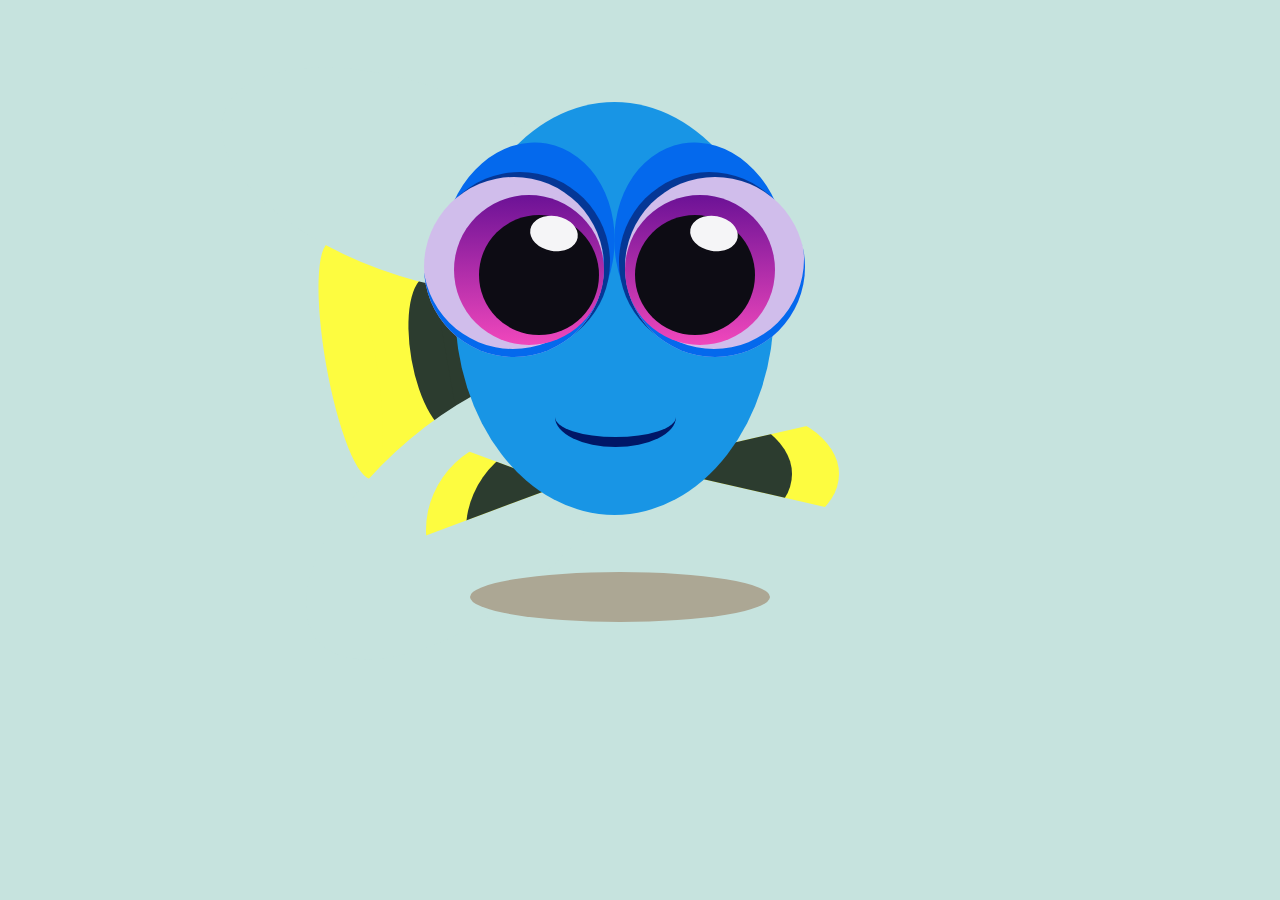
<file: Dory/index.html>
<!DOCTYPE html>
<html lang="en" >
<head>
  <meta charset="UTF-8">
  <title>CodePen - Pure CSS Dory</title>
  <link rel="stylesheet" href="./style.css">

</head>
<body>
<!-- partial:index.partial.html -->
<div class="canvas">
  <div class="body">
    <div class="eye left">
      <div class="iris"></div>
    </div>
    <div class="eye right">
      <div class="iris"></div>
    </div>
    <div class="mouth"></div>
  </div>
  <div class="fin left">
    <div class="inner"></div>
  </div>
  <div class="fin right"></div>
  <div class="tail">
    <div class="inner"></div>
  </div>
  <div class="shadow"></div>
</div>
<!-- partial -->
  
</body>
</html>
</file>
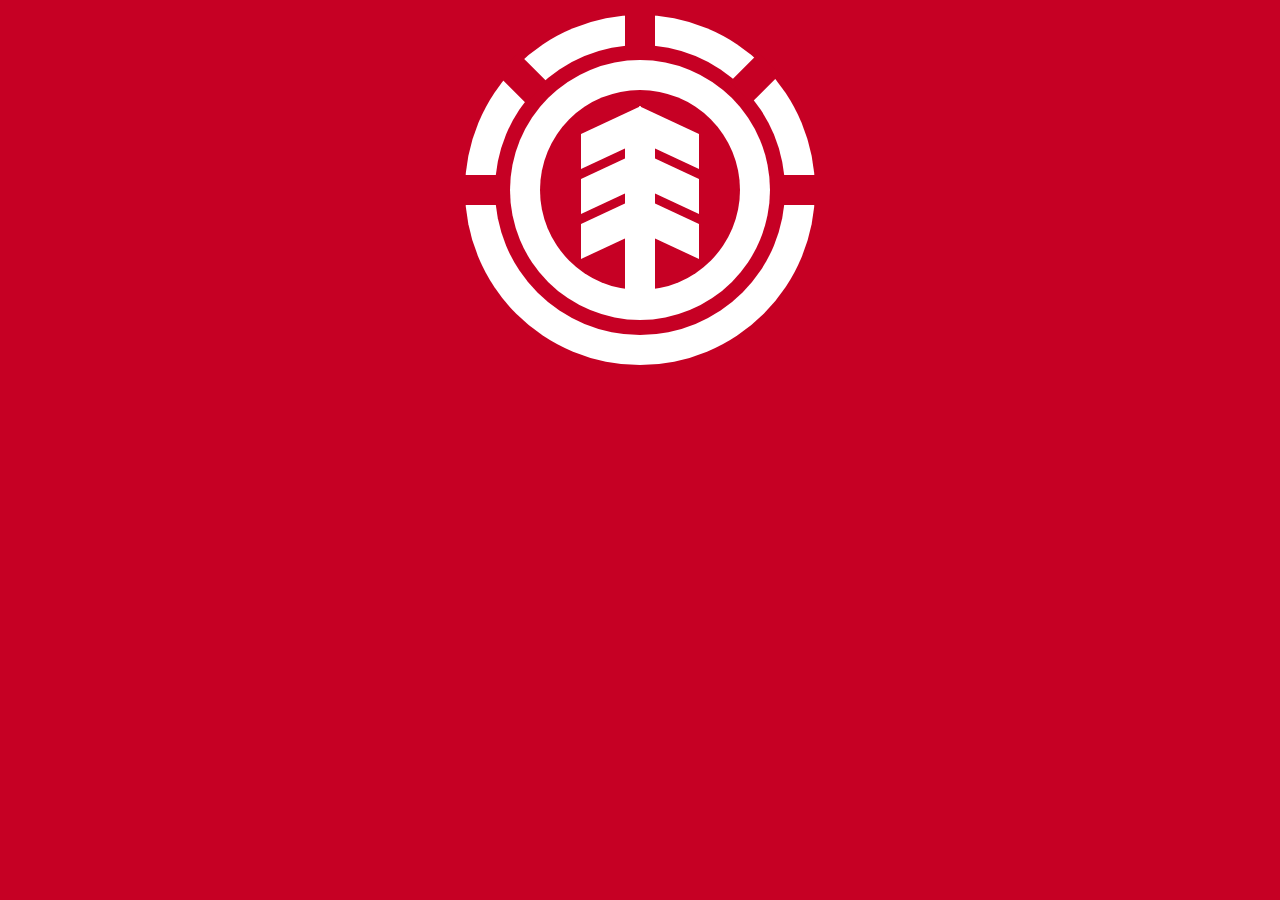
<file: Element Logo/index.html>
<!DOCTYPE html>
<html lang="en" >
<head>
  <meta charset="UTF-8">
  <title>CodePen - Element Logo</title>
  <link rel="stylesheet" href="./style.css">

</head>
<body>
<!-- partial:index.partial.html -->
<div class="wrapper">
  <div class="tree"></div>
  <div class="filler"></div>
</div>
<!-- partial -->
  
</body>
</html>
</file>
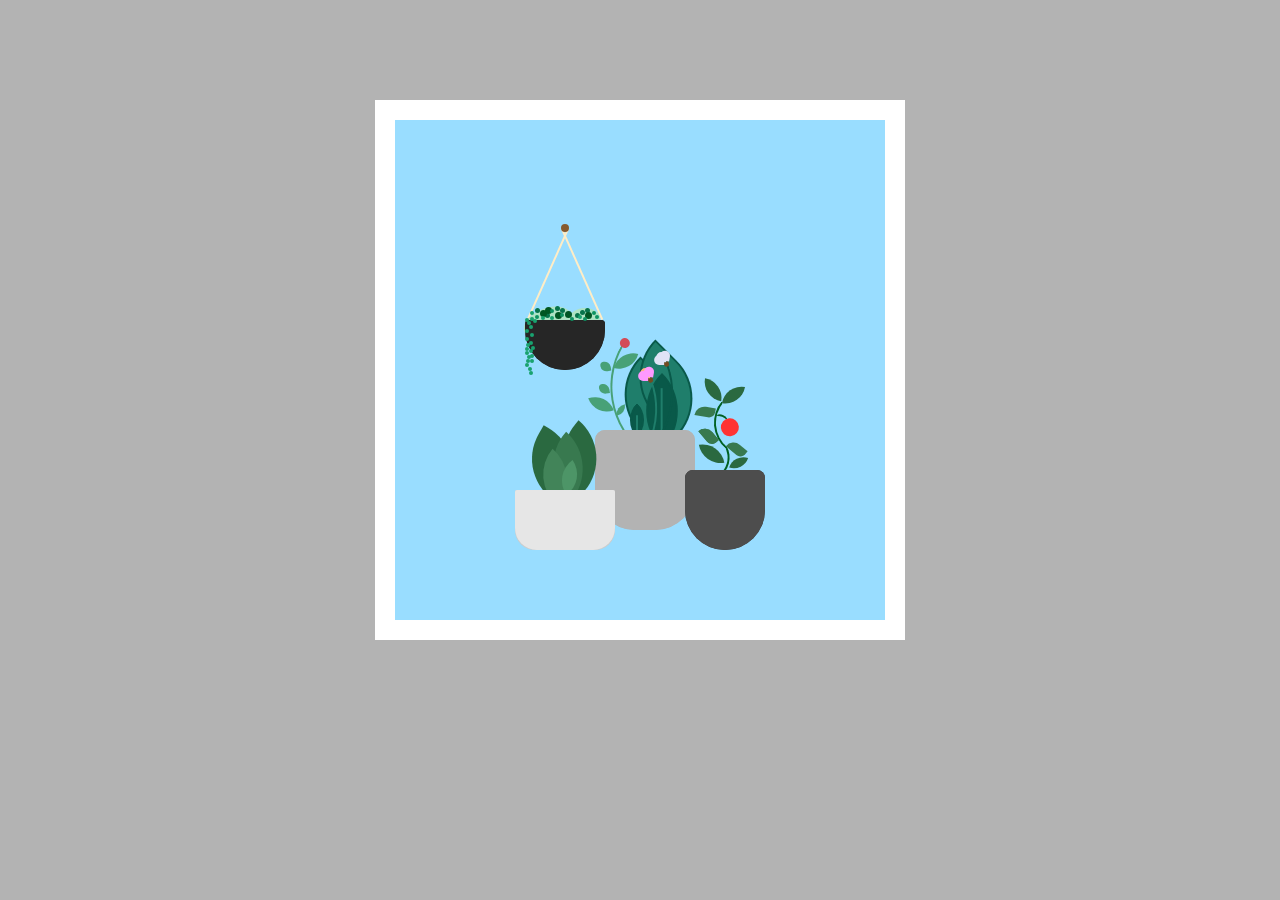
<file: House Plants/index.html>
<!DOCTYPE html>
<html lang="en" >
<head>
  <meta charset="UTF-8">
  <title>CodePen - House Plants</title>
  <link rel="stylesheet" href="./style.css">

</head>
<body>
<!-- partial:index.partial.html -->
<body>
        <!-CONTAINER->
        <div class="container">
        <!-POT-1->   
            <div class="pot-large">
                <!-ITEM-1->
                <div class="stem">
                    <div class="leaf1"></div>
                    <div class="leaf2"></div>
                    <div class="leaf3"></div>
                    <div class="leaf4"></div>
                    <div class="leaf5"></div>
                    <div class="bud"></div>
                </div>
                <!-ITEM-2-5->
                <div class="leaf-l1"></div>
                <div class="leaf-l2"></div>
                <div class="leaf-m"></div>
                <div class="leaf-s"></div>
                <!-ITEM-6->
                <div class="flower">
                    <div class="f1"></div>
                    <div class="f2"></div>
                    <div class="f3"></div>
                    <div class="f4"></div>
                </div>
                <!-ITEM-7->
                <div class="flower1">
                    <div class="f5"></div>
                    <div class="f6"></div>
                    <div class="f7"></div>
                    <div class="f8"></div>
                </div>
            </div>
            <!-Pot-1-Copy->
            <div class="pot-large-copy"></div>
            
        <!-POT-2->
            <div class="pot-small">
                <div class="c1"></div>
                <div class="c2"></div>
                <div class="c3"></div>
                <div class="c4"></div>
                <div class="c5"></div>
            </div>
            <!-Pot-2-Copy->
            <div class="pot-small-copy"></div>
            
        <!-POT-3->
            <div class="pot-medium">
                <div class="stem1"></div>
                <div class="stem2">
                    <div class="b1"></div>
                    <div class="b2"></div>
                    <div class="b3"></div>
                    <div class="b4"></div>
                    <div class="b5"></div>
                    <div class="b6"></div>
                    <div class="b7"></div>
                    <div class="b8"></div>
                    <div class="b9"></div>
                    <div class="b10"></div>
                
                </div>
            </div>
            <!-Pot-3-Copy->
            <div class="pot-medium-copy"></div>
            
        <!-POT-4->
            <div class="hanging-pot">
                <div class="thread-l"></div>
                <div class="thread-r"></div>
                <div class="wall-nail"></div>
                <div class="bg1"></div>
                <div class="bg2"></div>
                <div class="dot1"></div>
                <div class="dot2"></div>
                <div class="dot3"></div>
                <div class="dot4"></div>
                <div class="dot5"></div>
                <div class="dot6"></div>
                <div class="dot7"></div>
            </div>
            <!-Pot-4-Copy->
            <div class="hanging-pot-copy">
                <div class="dot8"></div>
                <div class="dot9"></div>
                <div class="dot10"></div>
                <div class="dot11"></div>
                <div class="dot12"></div>
                <div class="dot13"></div>
                <div class="dot14"></div>
                <div class="dot15"></div>
                <div class="dot16"></div>
                <div class="dot17"></div>
                <div class="dot18"></div>
                <div class="dot19"></div>
                <div class="dot20"></div>
                <div class="dot21"></div>
                <div class="dot22"></div>
                <div class="dot23"></div>
                <div class="dot24"></div>
                <div class="dot25"></div>
                <div class="dot26"></div>
                <div class="dot27"></div>
                <div class="dot28"></div>
                <div class="dot29"></div>
                <div class="dot30"></div>
                <div class="dot31"></div>
                <div class="dot32"></div>
                <div class="dot33"></div>
                <div class="dot34"></div>
                <div class="dot35"></div>
                <div class="dot36"></div>
                <div class="dot37"></div>
                <div class="dot38"></div>
                <div class="dot39"></div>
                <div class="dot40"></div>
                <div class="dot41"></div>
                <div class="dot42"></div>
                <div class="dot43"></div>
                <div class="dot44"></div>
                
            </div>
          
        </div>
  
    </body>
<!-- partial -->
  
</body>
</html>
</file>
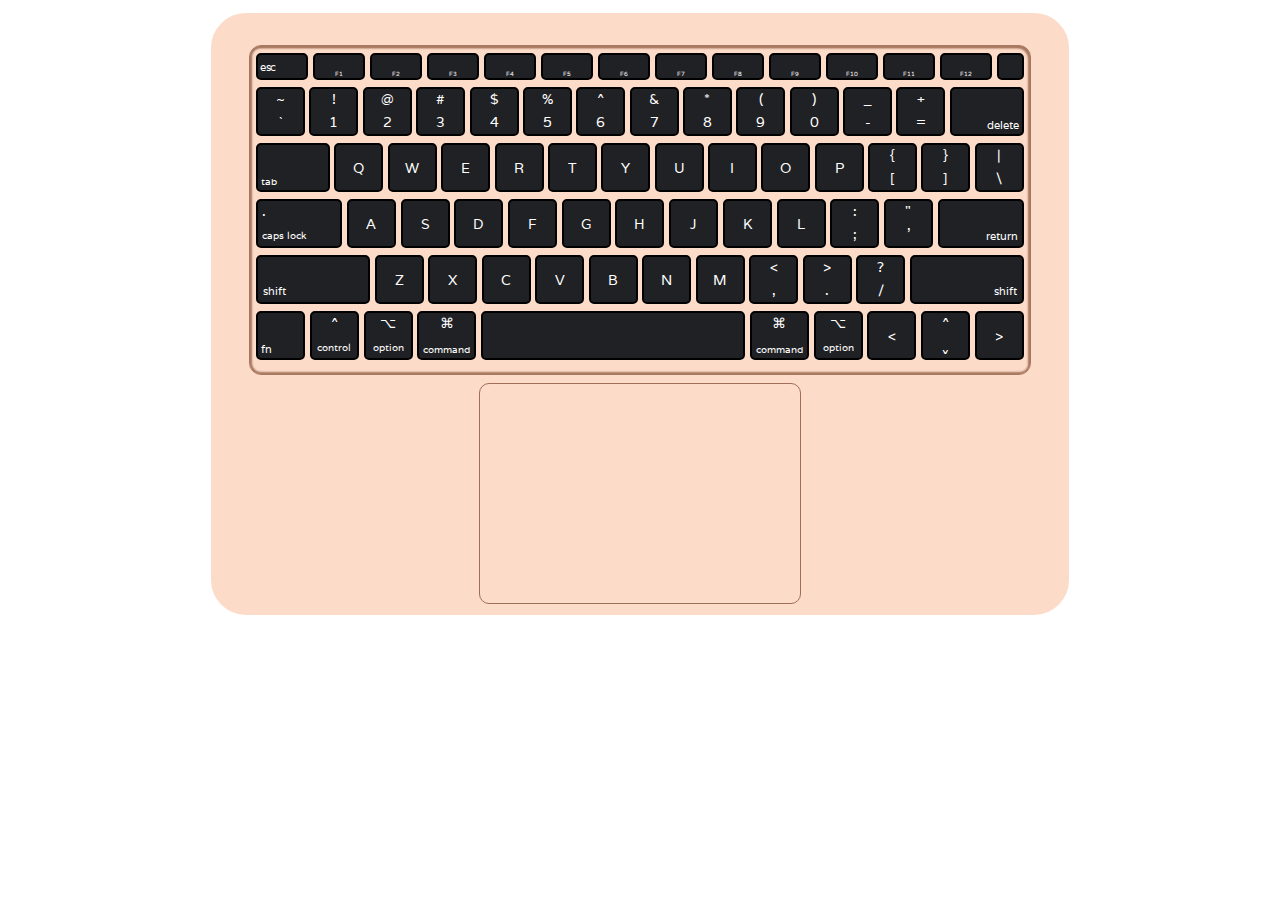
<file: Macbook Keyboard/index.html>
<!DOCTYPE html>
<html lang="en" >
<head>
  <meta charset="UTF-8">
  <title>CodePen - Keyboard</title>
  <link rel="stylesheet" href="./style.css">

</head>
<body>
<!-- partial:index.partial.html -->
<div class="container">
  <div class="key-container">
    
    <div class="row1">
      <span class="esc f-keys">
        <span>esc</span>
      </span>
      <span class="F1 f-keys">F1</span>
      <span class="F2 f-keys">F2</span>
      <span class="F3 f-keys">F3</span>
      <span class="F4 f-keys">F4</span>
      <span class="F5 f-keys">F5</span>
      <span class="F6 f-keys">F6</span>
      <span class="F7 f-keys">F7</span>
      <span class="F8 f-keys">F8</span>
      <span class="F9 f-keys">F9</span>
      <span class="F10 f-keys">F10</span>
      <span class="F11 f-keys">F11</span>
      <span class="F12 f-keys">F12</span>
      <span class="touchID f-keys"></span>
    </div>
    
    <div class="row2">
      <div class="square-key-cont">
        <span class="square-content">
          ~
        </span>
        <span class="square-content">
          `
        </span>
      </div>
      <div class="square-key-cont">
        <span class="square-content">
          !
        </span>
        <span class="square-content">
          1
        </span>
      </div>
      <div class="square-key-cont">
        <span class="square-content">
          @
        </span>
        <span class="square-content">
          2
        </span>
      </div>
     <div class="square-key-cont">
        <span class="square-content">
          #
        </span>
        <span class="square-content">
          3
        </span>
     </div>
     <div class="square-key-cont">
        <span class="square-content">
          $
        </span>
        <span class="square-content">
          4
        </span>
     </div>
     <div class="square-key-cont">
        <span class="square-content">
          %
        </span>
        <span class="square-content">
          5
        </span>
     </div>
     <div class="square-key-cont">
        <span class="square-content">
          ^
        </span>
        <span class="square-content">
          6
        </span>
     </div> 
     <div class="square-key-cont">
        <span class="square-content">
          &
        </span>
        <span class="square-content">
          7
        </span>
     </div>
     <div class="square-key-cont">
        <span class="square-content">
          *
        </span>
        <span class="square-content">
          8
        </span>
     </div> 
     <div class="square-key-cont">
        <span class="square-content">
          (
        </span>
        <span class="square-content">
          9
        </span>
     </div> 
     <div class="square-key-cont">
        <span class="square-content">
          )
        </span>
        <span class="square-content">
          0
        </span>
     </div> 
     <div class="square-key-cont">
        <span class="square-content">
          _
        </span>
        <span class="square-content">
          -
        </span>
     </div> 
     <div class="square-key-cont">
        <span class="square-content">
          +
        </span>
        <span class="square-content">
          =
        </span>
     </div>
     <div class="square-key-cont delete">
        <span>
          delete
        </span>
     </div> 
    </div>
      
     <div class="row3">
      <div class="square-key-cont tab">
        <span>tab</span>
      </div> 
      <div class="square-key-cont">
        Q
      </div>
      <div class="square-key-cont">
        W
      </div>
      <div class="square-key-cont">
        E
      </div>
      <div class="square-key-cont">
        R
      </div>
      <div class="square-key-cont">
        T
      </div>
      <div class="square-key-cont">
        Y
      </div>
      <div class="square-key-cont">
        U
      </div>
      <div class="square-key-cont">
        I
      </div>
      <div class="square-key-cont">
        O
      </div> 
      <div class="square-key-cont">
        P
      </div> 
      <div class="square-key-cont">
        <span class="square-content">
          {
        </span>
        <span class="square-content">
          [
        </span>
      </div> 
      <div class="square-key-cont">
        <span class="square-content">
          }
        </span>
        <span class="square-content">
          ]
        </span>
      </div>  
      <div class="square-key-cont">
        <span class="square-content">
          |
        </span>
        <span class="square-content">
          \
        </span>
      </div> 
    </div>
    
    <div class="row4">
      <div class="square-key-cont caps">
        <span class="square-content period">. </span>
        <span class="square-content lock">
          <span>caps lock</span>
        </span>
      </div> 
      <div class="square-key-cont">
        A
      </div>
      <div class="square-key-cont">
        S
      </div>
      <div class="square-key-cont">
        D
      </div>
      <div class="square-key-cont">
        F
      </div>
      <div class="square-key-cont">
        G
      </div>
      <div class="square-key-cont">
        H
      </div>
      <div class="square-key-cont">
        J
      </div>
      <div class="square-key-cont">
        K
      </div>
      <div class="square-key-cont">
        L
      </div> 
      <div class="square-key-cont">
        <span class="square-content">
          :
        </span>
        <span class="square-content">
          ;
        </span>
      </div> 
      <div class="square-key-cont">
        <span class="square-content">
          "
        </span>
        <span class="square-content">
          '
        </span>
      </div> 
      <div class="square-key-cont return">
        <span class="return-span">
          return
        </span>
      </div>  
    </div>
       
    <div class="row5">
      <div class="square-key-cont shift">
        <span>shift</span>
      </div> 
      <div class="square-key-cont">
        Z
      </div>
      <div class="square-key-cont">
        X
      </div>
      <div class="square-key-cont">
        C
      </div>
      <div class="square-key-cont">
        V
      </div>
      <div class="square-key-cont">
        B
      </div>
      <div class="square-key-cont">
        N
      </div>
      <div class="square-key-cont">
        M
      </div>
      <div class="square-key-cont">
       <span class="square-content">
          <
        </span>
        <span class="square-content">
          ,
        </span>
      </div>
      <div class="square-key-cont">
       <span class="square-content">
          >
        </span>
        <span class="square-content">
          .
        </span>
      </div> 
      <div class="square-key-cont">
       <span class="square-content">
          ?
        </span>
        <span class="square-content">
          /
        </span>
      </div> 
      <div class="square-key-cont shift">
        <span>shift</span>
      </div> 
    </div>   
       
    <div class="row6">
      <div class="square-key-cont fn">
        <span>fn</span>
      </div> 
      <div class="square-key-cont">
        <span class="square-content">
          ^
        </span>
        <span class="square-content ctrl">
          control
        </span>
      </div>
      <div class="square-key-cont">
        <span class="square-content">
          ⌥
        </span>
        <span class="square-content ctrl">
          option
        </span>
      </div>
      <div class="square-key-cont cmd">
        <span class="square-content">
          ⌘
        </span>
        <span class="square-content ctrl">
          command
        </span>
      </div>
      <div class="square-key-cont spacebar">
      </div>
      <div class="square-key-cont cmd">
       <span class="square-content">
          ⌘
        </span>
        <span class="square-content ctrl">
          command
        </span>
      </div>
      <div class="square-key-cont">
        <span class="square-content">
          ⌥
        </span>
        <span class="square-content ctrl">
          option
        </span>
      </div>  
      <div class="square-key-cont">
        <
      </div> 
      <div class="square-key-cont">
        <span class="square-content">
          ^
        </span>
        <span class="square-content down-arrow">
          ^
        </span>
      </div>
      <div class="square-key-cont">
        >
      </div>
    </div>   
       
       
       
  </div>
  <div class="trackpad"></div>
</div>
<!-- partial -->
  
</body>
</html>
</file>
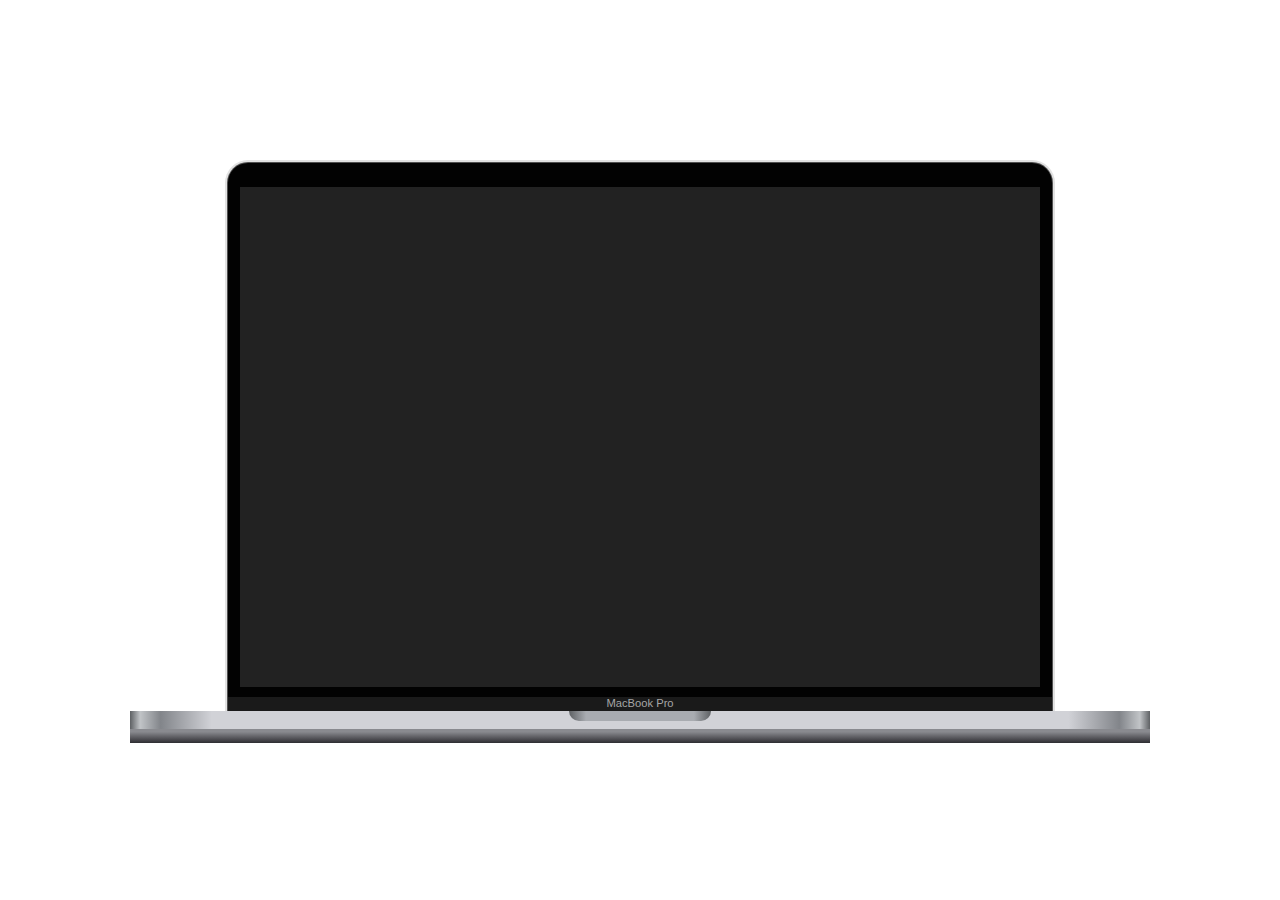
<file: MacBook/index.html>
<!DOCTYPE html>
<html lang="en" >
<head>
  <meta charset="UTF-8">
  <title>CodePen - MacBook</title>
  <link rel="stylesheet" href="./style.css">

</head>
<body>
<!-- partial:index.partial.html -->
<div id="mbp"></div>
<!-- partial -->
  
</body>
</html>
</file>
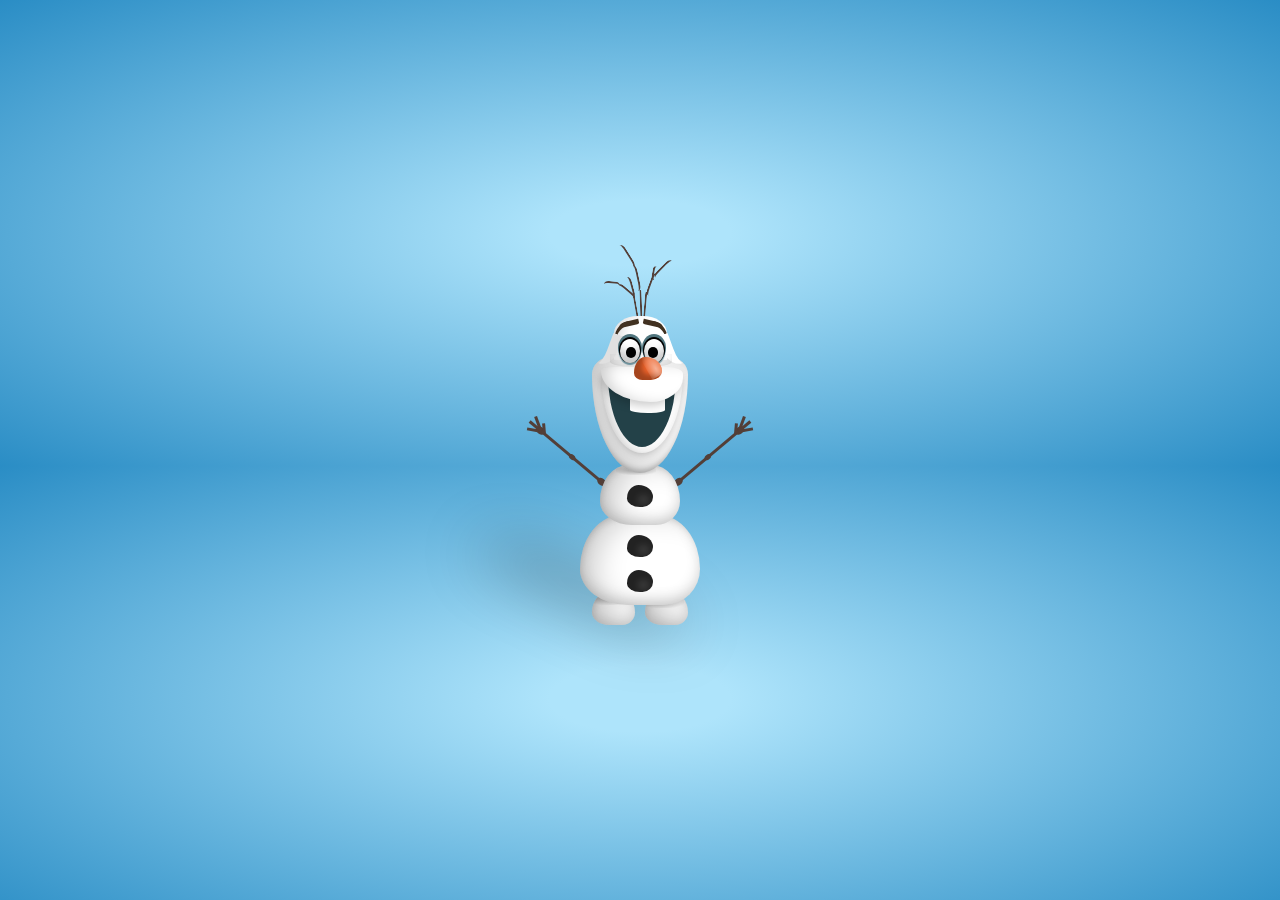
<file: Olaf/index.html>
<!DOCTYPE html>
<html lang="en" >
<head>
  <meta charset="UTF-8">
  <title>CodePen - Olaf - Pure CSS</title>
  <meta name="viewport" content="width=device-width, initial-scale=1"><link rel="stylesheet" href="./style.css">

</head>
<body>
<!-- partial:index.partial.html -->
<div class="container">
	<div class="olaf-container">
		<div class="olaf">
			<div class="head">
				<div class="top">
					<div class="shadow"></div>
				</div>
				<div class="hair">
					<span>
						<span></span>
						<span>
							<span></span>
						</span>
					</span>
					<span>
						<span>
							<span></span>
						</span>
					</span>
					<span>
						<span>
							<span></span>
							<span></span>
						</span>
					</span>
				</div>
				<div class="brow left"></div>
				<div class="brow right"></div>
				<div class="eye left">
					<div class="pupil"></div>
				</div>
				<div class="eye right">
					<div class="pupil"></div>
				</div>
				<div class="nose"></div>
				<div class="mouth"></div>
				<div class="top-lip"></div>
				<div class="tooth"></div>
				<div class="bottom-lip"></div>
			</div>
			<div class="body top">
				<div class="button"></div>
			</div>
			<div class="body bottom">
				<div class="button"></div>
				<div class="button"></div>
			</div>
			<div class="arm left">
				<div class="upper-arm">
					<span></span>
					<div class="lower-arm">
						<span></span>
						<div class="hand">
							<span></span>
							<div class="fingers">
								<span></span>
								<span></span>
								<span></span>
								<span></span>
							</div>
						</div>
					</div>
				</div>
			</div>
			<div class="arm right">
				<div class="upper-arm">
					<span></span>
					<div class="lower-arm">
						<span></span>
						<div class="hand">
							<span></span>
							<div class="fingers">
								<span></span>
								<span></span>
								<span></span>
								<span></span>
							</div>
						</div>
					</div>
				</div>
			</div>
			<div class="foot left"></div>
			<div class="foot right"></div>
			<div class="shadow"></div>
		</div>
	</div>
</div>
<!-- partial -->
  
</body>
</html>
</file>
<file: Dory/style.css>
body {
  box-sizing: border-box;
  margin: 0;
  padding: 0;
  background: #C6E3DE;
}

.canvas {
  position: relative;
  margin: 8% auto;
  display: block;
  width: 640px;
  height: 480px;
}

.body {
  position: absolute;
  width: 319px;
  height: 413px;
  background: #1895E5;
  border-radius: 50%;
  left: 135px;
  z-index: 2;
}

.body:before {
  content: '';
  height: 210px;
  width: 171px;
  background: #0469ed;
  position: absolute;
  border-radius: 50%;
  top: 40px;
  right: 160px;
  transform: rotate(10deg);
}

.body:after {
  content: '';
  height: 210px;
  width: 171px;
  background: #0469ed;
  position: absolute;
  border-radius: 50%;
  top: 40px;
  left: 160px;
  transform: rotate(-10deg);
}

.eye {
  position: absolute;
  width: 180px;
  height: 180px;
  background: #D0BDEB;
  border-radius: 50%;
  top: 75px;
  z-index: 2;
}

.eye.left {
  right: 170px;
  box-shadow: 6px -5px #053796,
    -1px -8px #0469ed inset;
}

.eye.right {
  left: 170px;
  box-shadow: -6px -5px #053796,
    -1px -8px #0469ed inset;;
}

.iris {
  width: 150px;
  height: 150px;
  border-radius: 50%;
  position: absolute;
  background: #F047BC;
  background: -webkit-linear-gradient(#6C1296, #F047BC);
  background: -o-linear-gradient(#6C1296, #F047BC);
  background: -moz-linear-gradient(#6C1296, #F047BC);
  background: linear-gradient(#6C1296, #F047BC);
  top: 18px;
}

.left .iris {
  right: 0px;
}

.right .iris {
  left: 0px;
}

.iris:before {
  content: '';
  width: 120px;
  height: 120px;
  background: #0d0c14;
  position: absolute;
  border-radius: 50%;
  top: 20px;
  left: 25px;
}

.right .iris:before {
  left: 10px;
}

.iris:after {
  content: '';
  background: #F5F5F7;
  width: 48px;
  height: 35px;
  position: absolute;
  border-radius: 50%;
  top: 21px;
  left: 76px;
  transform: rotate(10deg);
}

.right .iris:after {
  left: 65px;
}

.mouth {
  width: 121px;
  height: 50px;
  position: absolute;
  border-radius: 50%;
  border-bottom: 10px solid #001767;
  top: 285px;
  left: 100px;
}

.tail {
  background: #fdfc40;
  width: 98px;
  height: 240px;
  position: absolute;
  top: 130px;
  transform: rotate(-10deg);
  left: 30px;
}

.tail:after {
  content: '';
  height: 240px;
  width: 50px;
  border-radius: 50%;
  position: absolute;
  background: #fdfc40;
  left: -25px;
}

.tail .inner:after {
  content: '';
  background: #C6E3DE;
  border-radius: 50%;
  width: 400px;
  height: 190px;
  position: absolute;
  top: -176px;
  left: -203px;
  transform: rotate(30deg);
}

.tail .inner {
  background: #2c3c2f;
  width: 88px;
  height: 159px;
  position: absolute;
  top: 34px;
  z-index: 1;
  left: 95px;
}

.tail:before {
  content: '';
  width: 60px;
  height: 159px;
  border-radius: 50%;
  background: #2c3c2f;
  position: absolute;
  left: 60px;
  top: 50px;
}

.tail .inner:before {
  content: '';
  width: 400px;
  height: 190px;
  border-radius: 50%;
  background: #C6E3DE;
  position: absolute;
  left: -203px;
  top: 161px;
  transform: rotate(-30deg);
}

.fin.left{
  width: 200px;
  height: 190px;
  background: #fdfc40;
  -webkit-clip-path: polygon(0px 190px,179px 95px,0px 0px);
  clip-path: polygon(0px 100px,134px 50px,0px 0px);
  position: absolute;
  z-index: 1;
  top: 333px;
  left: 106px;
  border-radius: 50%;
}

.fin.left:before {
  content: '';
  width: 200px;
  height: 190px;
  background: #2c3c2f;
  -webkit-clip-path: polygon(0px 190px,179px 95px,0px 0px);
  clip-path: polygon(0px 90px,134px 45px,0px 0px);
  position: absolute;
  z-index: 1;
  left: 40px;
  border-radius: 50%;
}

.fin.right {
  width: 200px;
  height: 130px;
  background: #fdfc40;
  -webkit-clip-path: polygon(0px 75px,241px 151px,241px 0px);
  clip-path: polygon(0px 55px,240px 110px,240px 0px);
  z-index: 1;
  position: absolute;
  top: 307px;
  right: 121px;
  border-radius: 50%;
}

.fin.right:before {
  content: '';
  width: 200px;
  height: 130px;
  background: #2c3c2f;
  -webkit-clip-path: polygon(0px 75px,241px 151px,241px 0px);
  clip-path: polygon(0px 55px,240px 110px,240px 0px);
  position: absolute;
  border-radius: 50%;
  right: 47px;
}

.shadow {
  background: #ACA794;
  width: 300px;
  height: 50px;
  border-radius: 50%;
  position: absolute;
  top: 470px;
  left: 150px;
}
</file>
<file: Element Logo/style.css>
* {
  box-sizing: border-box;
}

body {
  background: #c60024;
}

.wrapper {
  background: #c60024;
  width: 200px;
  height: 200px;
  margin: 90px auto;
  border-radius: 50%;
  position: relative;
  box-shadow: 0 0 0 30px white, 0 0 0 45px #c60024, 0 0 0 75px white;
}

.tree {
  background: white;
  width: 30px;
  height: 170px;
  left: 50%;
  position: absolute;
  margin-left: -15px;
  z-index: 3;
  bottom: 0;
  box-shadow: 0 -240px 0 #c60024;
}

.tree:after,
.tree:before {
  content: "";
  background: white;
  height: 35px;
  width: 60px;
  position: absolute;
  box-shadow: 0 45px 0 white, 0 90px 0 white;
}

.tree:after {
  transform: skewY(-25deg);
  right: 14px;
}

.tree:before {
  transform: skewY(25deg);
  left: 14px;
}

.filler {
  position: relative;
  width: 100%;
  height: 100%;
}

.filler {
  position: absolute;
  width: 30px;
  height: 40px;
  background: #c60024;
  width: 40px;
  height: 30px;
  top: 50%;
  margin-top: -15px;
  left: -40%;
  box-shadow: 320px 0 0 #c60024;
}

.filler:after {
  content: "";
  position: absolute;
  width: 30px;
  height: 40px;
  background: #c60024;
  transform: rotate(-45deg);
  top: -117px;
  left: 47px;
}

.filler:before {
  content: "";
  position: absolute;
  width: 30px;
  height: 40px;
  background: #c60024;
  transform: rotate(45deg);
  top: -117px;
  left: 280px;
}
</file>
<file: House Plants/style.css>
@import url('https://fonts.googleapis.com/css2?family=Josefin+Sans:wght@300;400;600&display=swap');
    
/*font-family: 'Josefin Sans', sans-serif;*/

body{
    background-color: #b3b3b3;
    padding: 0;
    margin: 0;
}


/*CONTAINER*/

.container{
    position: relative;
    height: 500px;
    width: 490px;
    margin: 100px auto;
    background-color: #99ddff ;
    border: solid 20px #ffffff;
}

/*POT-1*/

.pot-large{
    position: absolute;
    height: 100px;
    width: 100px;
    left: 200px;
    top: 310px;
    border-radius: 10px 10px 40px 40px;
    background-color: #b3b3b3;
}

.pot-large-copy{
    content: "";
    position: absolute;
    height: 100px;
    width: 100px;
    left: 200px;
    top: 310px;
    border-radius: 10px 10px 40px 40px;
    background-color: #b3b3b3;
    
}

/*Item-1*/

.stem{
    position: relative;
    height: 80px;
    width: 80px;
    bottom: 70px;
    border: solid 2px #48A177;
    border-radius: 100px 0;
    border-bottom: solid 2px transparent;
    border-right: solid 2px transparent;
    transform: rotate(-60deg);
}

.leaf1{
    position: absolute;
    height: 20px;
    width: 20px;
    left: 10px;
    background-color: #48A177;
    border-radius: 0 50px 0 50px;
    transform: rotate(40deg);
}

.leaf2{
    position: absolute;
    height: 20px;
    width: 20px;
    left: 60px;
    background-color: #48A177;
    border-radius: 50px 0 50px 0;
    transform: rotate(75deg);
}

.leaf3{
    position: absolute;
    height: 10px;
    width: 10px;
    bottom: 45px;
    right: 50px;
    background-color: #48A177;
    border-radius: 50px 0 50px 0;
    transform: rotate(50deg);
}

.leaf4{
    position: absolute;
    height: 10px;
    width: 10px;
    left: 30px;
    background-color: #48A177;
    border-radius: 30px 50px 0 50px;
    transform: rotate(50deg);
}

.leaf5{
    position: absolute;
    height: 10px;
    width: 10px;
    left: 50px;
    top: -10px;
    background-color: #48A177;
    border-radius: 30px 50px 0 50px;
    transform: rotate(50deg);
}

.bud{
    position: absolute;
    height: 10px;
    width: 10px;
    left: 80px;
    top: -5px;
    background-color: #D34B57;
    border-radius: 50%;
    transform: rotate(50deg);
}

/*Item-2-5*/


.leaf-l1{
    position: absolute;
    height: 60px;
    width: 50px;
    bottom: 100px;
    left: 22px;
    border: solid 2px #095949;
    border-radius: 60px 0 60px 0;
    background-color: #1F7E6B;
    transform: rotate(-45deg);
    z-index:;
}

.leaf-l2{
    position: absolute;
    height: 80px;
    width: 50px;
    bottom: 100px;
    left: 44px;
    border: solid 2px #095949;
    border-radius: 60px 0 60px 0;
    background-color: #1F7E6B;
    transform: rotate(-45deg);
}


.leaf-m{
    position: relative;
    height: 50px;
    width: 50px;
    bottom: 130px;
    left: 40px;
    border: solid 2px #095949;
    border-radius: 60px 0 60px 0;
    background-color: #095949;
    transform: rotate(-45deg);
}

.leaf-m:after{
    content: "";
    position: absolute;
    height: 45px;
    width: 2px;
    left: 24px;
    bottom: 3px;
    transform: rotate(45deg);
    background-color: #1F7E6B;
}

.leaf-s{
    position: relative;
    height: 20px;
    width: 20px;
    bottom: 160px;
    left: 30px;
    border: solid 2px #095949;
    background-color: #095949;
    border-radius: 30px 0 30px 0;
    background-color: ;
    transform: rotate(-45deg);
}

.leaf-s:after{
    content: "";
    position: absolute;
    height: 18px;
    width: 2px;
    left: 6px;
    bottom: -2px;
    transform: rotate(45deg);
    background-color: #1F7E6B;
}

/*Item-6*/

.flower{
    position: relative;
    height: 80px;
    width: 80px;
    bottom: 200px;
    right: 10px;
    border: solid 2px #1F7E6B;
    border-radius: 100px 0;
    border-bottom: solid 2px transparent;
    border-right: solid 2px transparent;
    transform: rotate(160deg);
}

.f1{
    position: absolute;
    height: 5px;
    width: 5px;
    top: 80px;
    left: -3px;
    border-radius: 5px 5px 0px 0px;
    background-color: #734B22;
}
    
.f2{
    position: absolute;
    height: 10px;
    width: 10px;
    top: 86px;
    left: -3px;
    background-color: #FFB381;
    border-radius: 0 10px 10px 10px;
    transform: rotate(22deg);
}

.f3{
    position: absolute;
    height: 10px;
    width: 10px;
    top: 86px;
    left: -7px;
    background-color: #ff99ff;
    border-radius: 0 10px 10px 10px;
    transform: rotate(30deg);
}

.f4{
    position: absolute;
    height: 10px;
    width: 10px;
    top: 84px;
    left: 2pxpx;
    background-color: #ff99ff;
    border-radius: 0 10px 10px 10px;
    transform: rotate(20deg);
}

/*Item-7*/

.flower1{
    position: relative;
    height: 80px;
    width: 80px;
    bottom: 300px;
    left: 6px;
    border: solid 2px #095949;
    border-radius: 100px 0;
    border-bottom: solid 2px transparent;
    border-right: solid 2px transparent;
    transform: rotate(160deg);
}

.f5{
    position: absolute;
    height: 5px;
    width: 5px;
    top: 80px;
    left: -3px;
    border-radius: 5px 5px 0px 0px;
    background-color: #734B22;
}

.f6{
    position: absolute;
    height: 10px;
    width: 10px;
    top: 86px;
    left: -3px;
    background-color: #E0E3F6;
    border-radius: 0 10px 10px 10px;
    transform: rotate(22deg);
}

.f7{
    position: absolute;
    height: 10px;
    width: 10px;
    top: 86px;
    left: -7px;
    background-color: #E0E3F6;
    border-radius: 0 10px 10px 10px;
    transform: rotate(30deg);
}

.f8{
    position: absolute;
    height: 10px;
    width: 10px;
    top: 84px;
    left: 2pxpx;
    background-color: #E0E3F6;
    border-radius: 0 10px 10px 10px;
    transform: rotate(20deg);
}


/*POT-2*/

.pot-small{
    position: absolute;
    height: 60px;
    width: 100px;
    left: 120px;
    top: 370px;
    border: ;
    border-radius: 2px 2px 20px 20px;
    background-color: #cccccc;
}

.pot-small-copy{
    position: absolute;
    height: 60px;
    width: 100px;
    left: 120px;
    top: 370px;
    border: ;
    border-radius: 2px 2px 22px 22px;
    background-color: #e6e6e6;
}

.c1{
    position: relative;
    height: 55px;
    width: 50px;
    left: 40px;
    bottom: 60px;
    border-radius: 0 50px 0 50px;
    background-color: #2A6940;
    transform: rotate(40deg); 
}

.c2{
    position: relative;
    height: 60px;
    width: 55px;
    left: 10px;
    bottom: 110px;
    border-radius: 0 50px 0 50px;
    background-color: #2A6940;
    transform: rotate(30deg); 
}

.c3{
    position: relative;
    height: 50px;
    width: 50px;
    left: 28px;
    bottom: 163px;
    border-radius: 0 50px 0 50px;
    background-color: #38794F;
    transform: rotate(42deg); 
}

.c4{
    position: relative;
    height: 40px;
    width: 40px;
    left: 20px;
    bottom: 198px;
    border-radius: 0 50px 0 50px;
    background-color: #428459 ;
    transform: rotate(40deg); 
}

.c5{
    position: relative;
    height: 25px;
    width: 25px;
    left: 42px;
    bottom: 230px;
    border-radius: 0 30px 0 30px;
    background-color: #4D9567;
    transform: rotate(55deg); 
}


/*POT-3*/

.pot-medium{
    position: absolute;
    height: 80px;
    width: 80px;
    left: 290px;
    top: 350px;
    border: ;
    border-radius: 10px 10px 50px 50px;
    background-color: #333333;
}

.pot-medium-copy{
    position: absolute;
    height: 80px;
    width: 80px;
    left: 290px;
    top: 350px;
    border: ;
    border-radius: 10px 10px 50px 50px;
    background-color: #4d4d4d;  
}


.stem1{
    position: relative;
    height: 20px;
    width: 20px;
    bottom: 20px;
    left: 25px;
    border: solid 2px #006123;
    border-radius: 30px 0;
    border-bottom: solid 2px transparent;
    border-right: solid 2px transparent;
    transform: rotate(150deg);
}

.stem2{
    position: relative;
    height: 30px;
    width: 30px;
    bottom: 86px;
    left: 22px;
    border: solid 2px #006123;
    border-radius: 50px 0;
    border-bottom: solid 2px transparent;
    border-right: solid 2px transparent;
    transform: rotate(-50deg);
}

.b1{
    position: absolute;
    height: 20px;
    width: 20px;
    left: 34px;
    bottom: 17px;
    background-color: #2A6940;
    border-radius: 0 50px 0 50px;
    transform: rotate(-30deg);
}

.b2{
    position: absolute;
    height: 20px;
    width: 10px;
    right: 28px;
    background-color: #38794F;
    border-radius: 0 80px 0 50px;
    transform: rotate(10deg);
}

.b3{
    position: absolute;
    height: 20px;
    width: 20px;
    left: 25px;
    bottom: 36px;
    background-color: #2A6940;
    border-radius: 0 50px 0 50px;
    transform: rotate(60deg);
}

.b4{
    position: absolute;
    height: 20px;
    width: 10px;
    right: 28px;
    background-color: #38794F;
    border-radius: 0 80px 0 50px;
    transform: rotate(10deg);
}

.b5{
    position: absolute;
    height: 5px;
    width: 5px;
    bottom: 86px;
    left: 15px;
    top: 4px;
    border: solid 2px #006123;
    border-radius: 10px 0;
    border-bottom: solid 2px transparent;
    border-right: solid 2px transparent;
    transform: rotate(116deg);
}

.b6{
    position: absolute;
    height: 18px;
    width: 18px;
    left: 8px;
    top: 12px;
    border-radius: 50%;
    background-color: #ff3333;
}

.b7{
    position: absolute;
    height: 20px;
    width: 10px;
    right: px;
    top: 30px;
    background-color: #38794F;
    border-radius: 0 80px 0 50px;
    transform: rotate(deg);
}

.b8{
    position: absolute;
    height: 20px;
    width: 10px;
    left: 8px;
    bottom: 28px;
    background-color: #38794F;
    border-radius: 0 80px 0 50px;
    transform: rotate(-30deg);
}

.b9{
    position: absolute;
    height: 22px;
    width: 22px;
    left: -26px;
    top: 13px;
    background-color: #2A6940;
    border-radius: 0 30px 0 30px;
    transform: rotate(40deg); 
}

.b10{
    position: absolute;
    height: 15px;
    width: 15px;
    right: 27px;
    top: 43px;
    background-color: #2A6940;
    border-radius: 0 20px 0 20px;
    transform: rotate(-22deg); 
}

/*POT-4*/

.hanging-pot{
    position: absolute;
    height: 50px;
    width: 80px;
    left: 130px;
    top: 200px;
    border: ;
    border-radius: 10px 10px 100px 100px;
    background-color: #262626;
}

.hanging-pot-copy{
    position: absolute;
    height: 50px;
    width: 80px;
    left: 130px;
    top: 200px;
    border: ;
    border-radius: 10px 10px 100px 100px;
    background-color: #262626;
}

.thread-l{
    position: relative;
    height: 100px;
    width: 2px;
    bottom: 96px;
    left: 22px;
    background-color: #FFEDC6;
    transform: rotate(24deg);
}

.thread-r{
    position: relative;
    height: 100px;
    width: 2px;
    bottom: 196px;
    left: 56px;
    background-color: #FFEDC6;
    transform: rotate(-24deg);
}

.wall-nail{
    position: relative;
    height: 8px;
    width: 8px;
    border-radius: 50%;
    left: 36px;
    bottom: 296px;
    background-color: #86592d;
}

.bg1{
    position: relative;
    height: 30px;
    width: 50px;
    bottom: 220px;
    right: 2px;
    background-color: #ADE3C3;
    border-radius: 50%;
    transform: rotate(-20deg);
}

.bg2{
    position: relative;
    height: 20px;
    width: 30px;
    bottom: 250px;
    left: 45px;
    background-color: #ADE3C3;
    border-radius: 50%;
}

.dot1, .dot2, .dot3, .dot4, .dot5, .dot6, .dot7{
    position: relative;
    height: 5px;
    width: 5px;
    border-radius: 50%;
    background-color: #07734B;
}

.dot1{
    left: 10px;
    bottom: 270px;
}

.dot2{
    left: 20px;
    bottom: 270px;
}

.dot3{
    left: 50px;
    bottom: 275px;
}
.dot4{
    left: 60px;
    bottom: 285px;
}
.dot5{
    left: 35px;
    bottom: 290px;
}

.dot6{
    left: 55px;
    bottom: 293px;
}

.dot7{
    left: 30px;
    bottom: 302px;
}

.dot8, .dot9, .dot10, .dot11, .dot12{
    position: relative;
    height: 7px;
    width: 7px;
    border-radius: 50%;
    background-color: #005623;
}

.dot8{
    bottom: 10px; 
    left: 15px;
}

.dot9{
    bottom: 20px;
    left: 20px;
}

.dot10{
    bottom: 22px;
    left: 30px;
}

.dot11{
    bottom: 30px;
    left: 40px;
}

.dot12{
    bottom: 36px;
    left: 60px;
}


.dot13, .dot14, .dot15, .dot16, .dot17, .dot18, .dot19{
    position: relative;
    height: 4px;
    width: 4px;
    border-radius: 50%;
    background-color: #0D9261;
}

.dot13{
    left: 10px;
    bottom: 40px;
}

.dot14{
    left: 25px;
    bottom: 50px;
}

.dot15{
    left: 35px;
    bottom: 50px;
}

.dot16{
    left: 45px;
    bottom: 50px;
}

.dot17{
    left: 67px;
    bottom: 60px;
}

.dot18{
    left: 70px;
    bottom: 60px;
}

.dot19{
    left: 58px;
    bottom: 62px;
}

.dot20, .dot21, .dot22, .dot23, .dot24, .dot25, .dot26, .dot27, .dot28, .dot29, .dot30, .dot31, .dot32, .dot33, .dot34, .dot35, .dot36, .dot37, .dot38, .dot39, .dot40, .dot41, .dot42, .dot43, .dot44{
    position: relative;
    height: 4px;
    width: 4px;
    border-radius: 50%;
    background-color: #19A26F;
}

.dot20{
    bottom: 65px;
}

.dot21{
    left: 5px;
    bottom: 70px;
}

.dot22{
    left: 8px;
    bottom: 72px;
}

.dot23{
    left: 5px;
    bottom: 84px;
}

.dot24{
    left: 16px;
    bottom: 83px;
}

.dot25{
    left: 25px;
    bottom: 87px;
}

.dot26{
    left: 53px;
    bottom: 92px;
}

.dot27{
    left: 2px;
    bottom: 90px;
}

.dot28{
    left: 4px;
    bottom: 90px;
}

.dot29{
    bottom: 90px;
}

.dot30{
    left: 5px;
    bottom: 90px;
}

.dot31{
    bottom: 90px;
}

.dot32{
    left: 4px;
    bottom: 90px;
}

.dot33{
    left: 6px;
    bottom: 89px;
}

.dot34{
    left: 5px;
    bottom: 85px;
}

.dot35{
    left: 1px;
    bottom: 100px;
}

.dot36{
    left: ;
    bottom: 100px;
}

.dot37{
    left: ;
    bottom: 100px;
}

.dot38{
    left: 2px;
    bottom: 100px;
}

.dot39{
    left: 5px;
    bottom: 100px;
}

.dot40{
    left: ;
    bottom: 100px;
}

.dot41{
    left: 3px;
    bottom: 100px;
}

.dot42{
    left: 4px;
    bottom: 100px;
}

.dot43{
    left: 1px;
    bottom: 116px;
}

.dot44{
    left: 4px;
    bottom: 130px;
}

footer{
  font-family: 'Josefin Sans', sans-serif;
  text-align: center;
}

footer a{
  text-decoration: none; 
  color: #D34B57;
}
</file>
<file: Macbook Keyboard/style.css>
@import url("https://fonts.googleapis.com/css?family=Varela&display=swap");
html, body {
  font-family: 'Varela', sans-serif;
  display: flex;
  justify-content: center;
  align-items: center;
  margin: 0;
  padding: 0;
  height: auto;
  width: 100%;
  background: white;
  color: white;
}

.container {
  display: flex;
  flex-direction: column;
  align-items: center;
  margin: 1%;
  width: 854px;
  height: 598px;
  border: 2px solid #FDDBC9;
  border-radius: 35px;
  background: #FDDBC9;
}

.key-container {
  display: grid;
  grid-template-rows: repeat(7, auto);
  border: 1px solid #A87961;
  box-shadow: inset 0px 2px 2px 0px #A87961, inset 2px 0px 2px 0px #A87961, inset -2px 2px 2px 0px #A87961, inset 0px -2px 2px 0px #A87961;
  width: 780px;
  height: 330px;
  margin: 3.5% 0 0 0;
  border-radius: 12px;
}

.row1 {
  display: flex;
  justify-content: space-around;
  margin: 1% 0.5% 0 0.5%;
}

.row2, .row3, .row4, .row5 {
  display: flex;
  justify-content: space-around;
  margin: 0 0.5% 0 0.5%;
}

.row6 {
  display: flex;
  justify-content: space-around;
  margin: 0 0.5% 0% 0.5%;
}

.f-keys {
  font-size: 0.1em;
  letter-spacing: -0.05em;
  display: flex;
  justify-content: center;
  align-items: flex-end;
  background: #202124;
  border-radius: 5px;
  border: 2px solid black;
  padding: 0;
  height: 23px;
  width: 48px;
}

.touchID {
  width: 23px;
  border-radius: 5px;
}

.esc {
  display: flex;
  justify-content: flex-start;
  align-items: center;
  font-size: 0.7em;
}

.esc > span:first-of-type {
  margin: 0 0 0 4%;
}

.square-key-cont {
  display: flex;
  flex-direction: column;
  align-items: center;
  border: 2px solid black;
  background: #202124;
  height: 45px;
  width: 45px;
  border-radius: 5px;
  font-size: 0.9em;
}

.square-content {
  height: 100%;
}

.delete {
  font-size: 0.7em;
  justify-content: flex-end;
  align-items: flex-end;
  width: 70px;
}

.delete > span {
  margin: 0 4% 4% 0;
}

.row3 > div, .row4 > div, .row5 > div, .row6 > div {
  justify-content: center;
}

.tab:first-of-type {
  align-items: flex-start;
  justify-content: flex-end;
  width: 70px;
}

.tab > span {
  margin: 0 0 4% 4%;
  font-size: 0.7em;
}

.row4 > .caps {
  align-items: flex-start;
  width: 82px;
}

.return {
  font-size: 0.7em;
  justify-content: flex-end !important;
  align-items: flex-end;
  width: 82px;
}

.return > span:first-of-type {
  margin: 0 4% 4% 0;
}

.lock {
  margin: 0 0 4% 4%;
  font-size: 0.7em;
}

.period {
  margin: 0 0 11% 4%;
}

.shift:first-of-type {
  width: 110px;
  font-size: 0.7em;
  display: flex;
  align-items: flex-start;
  justify-content: flex-end;
}

.shift:first-of-type > span {
  margin: 0 0 4% 4%;
}

.shift:last-of-type {
  width: 110px;
  font-size: 0.7em;
  display: flex;
  align-items: flex-end;
  justify-content: flex-end;
}

.shift:last-of-type > span {
  margin: 0 4% 4% 0;
}

.row6 > .fn {
  font-size: 0.7em;
  display: flex;
  align-items: flex-start;
  justify-content: flex-end;
  width: 45px;
}

.fn > span {
  margin: 0 0 4% 6%;
}

.ctrl {
  margin-top: 20%;
  font-size: 0.7em;
}

.cmd {
  width: 55px;
}

.spacebar {
  width: 260px;
}

.down-arrow {
  transform: rotate(180deg);
}

.trackpad {
  margin: 1% 0;
  width: 320px;
  height: 220px;
  border: 1px solid #9F6E57;
  border-radius: 10px;
}
</file>
<file: MacBook/style.css>
*, *:before, *:after {
  box-sizing: border-box;
}

html, body {
  width: 100vw;
  height: 100vh;
}

body {
  -webkit-font-smoothing: antialiased;
  -moz-osx-font-smoothing: grayscale;
}

body {
  font-family: -apple-system, BlinkMacSystemFont, "Segoe UI", Roboto, Helvetica, Arial, sans-serif, "Apple Color Emoji", "Segoe UI Emoji", "Segoe UI Symbol";
  width: 1020px;
  height: 580px;
  top: 0;
  bottom: 0;
  left: 0;
  right: 0;
  position: absolute;
  margin: auto;
  background: #fff;
}

#mbp {
  width: 1020px;
  height: 32px;
  top: 551px;
  position: relative;
  background: #e7e7e7 linear-gradient(to right, #5E6164 0%, #C1C4C7 1%, #82858A 3%, #D1D2D7 8%, #D1D2D7 92%, #82858A 97%, #C1C4C7 99%, #5E6164 100%);
  border-radius: 0 0 180px 180px / 0 0 14px 14px;
  border-bottom: 14px solid transparent;
  border-image: linear-gradient(to bottom, #898A8F 97.5%, #2E2D32 100%);
  border-image-slice: 1;
  /* Notch */
  /* Screen */
}
#mbp:before {
  display: block;
  content: "";
  position: relative;
  width: 142px;
  height: 10px;
  margin: 0 auto;
  border-radius: 0 0 10px 10px;
  background: linear-gradient(to right, #5E6164 0%, #A9ACB1 12%, #A9ACB1 88%, #5E6164 100%);
}
#mbp:after {
  content: "MacBook Pro";
  font-size: 0.7em;
  color: #A6A6A6;
  text-align: center;
  line-height: 32px;
  padding-top: 500px;
  width: 824px;
  height: 534px;
  top: -548px;
  position: absolute;
  left: 0;
  right: 0;
  margin: 0 auto;
  background: #222 url("https://i.imgur.com/Y2UAn3b.png") top center no-repeat;
  background-size: 1000px;
  /* 800px 500px */
  border-width: 24px 12px 10px 12px;
  border-color: #020202;
  border-style: solid;
  border-radius: 20px 20px 0 0;
  box-shadow: 0 14px 0 0 #1a1a1a, 0 0 0 1px #505050, 0 13px 0 1px #505050, 0 0 0 3px #e2e2e2, 0 11px 0 3px #e2e2e2;
}
</file>
<file: Olaf/style.css>
body {
  background-color: #31a7c3;
  *zoom: 1;
  filter: progid:DXImageTransform.Microsoft.gradient(gradientType=1, startColorstr='#FFAEE4FB', endColorstr='#FF2A8DC5');
  background-image: url('[data-uri]');
  background-size: 100%;
  background-image: -moz-radial-gradient(center, ellipse cover, #aee4fb 10%, #2a8dc5 100%);
  background-image: -webkit-radial-gradient(center, ellipse cover, #aee4fb 10%, #2a8dc5 100%);
  background-image: radial-gradient(ellipse cover at center, #aee4fb 10%, #2a8dc5 100%);
}
body .container {
  max-width: 550px;
  padding: 0;
  margin: 0 auto;
  min-height: 450px;
}
body .container :before, body .container :after {
  position: absolute;
  content: "";
  width: 0;
  height: 0;
}

.olaf-container {
  position: absolute;
  height: 400px;
  width: 120px;
  top: calc(50% - 200px);
  left: calc(50% - 60px);
  margin-top: -15px;
}

.olaf {
  height: 160px;
  width: 120px;
  margin: 230px auto 0 auto;
  position: relative;
}
.olaf * {
  position: absolute;
}
.olaf .head {
  top: -152px;
  left: calc(50% - (96px / 2));
  width: 96px;
  height: 116px;
  background-color: #FFFFFF;
  margin-top: 44px;
  -moz-border-radius: 20% 20% 50% 50%/15% 15% 85% 85%;
  -webkit-border-radius: 20%;
  border-radius: 20% 20% 50% 50%/15% 15% 85% 85%;
  -moz-box-shadow: inset 10px -2px 35px -5px rgba(0, 0, 0, 0.3), inset 0 -8px 5px -5px rgba(0, 0, 0, 0.2);
  -webkit-box-shadow: inset 10px -2px 35px -5px rgba(0, 0, 0, 0.3), inset 0 -8px 5px -5px rgba(0, 0, 0, 0.2);
  box-shadow: inset 10px -2px 35px -5px rgba(0, 0, 0, 0.3), inset 0 -8px 5px -5px rgba(0, 0, 0, 0.2);
  z-index: 3;
}
.olaf .head .top {
  height: 44px;
  width: 53px;
  top: -41px;
  left: calc(50% - (53px / 2));
  background: #FFFFFF;
  -moz-border-radius: 45% 45% 1% 1%/40% 40% 1% 1%;
  -webkit-border-radius: 45%;
  border-radius: 45% 45% 1% 1%/40% 40% 1% 1%;
  -moz-box-shadow: inset 15px 0px 10px -5px rgba(0, 0, 0, 0.1);
  -webkit-box-shadow: inset 15px 0px 10px -5px rgba(0, 0, 0, 0.1);
  box-shadow: inset 15px 0px 10px -5px rgba(0, 0, 0, 0.1);
}
.olaf .head .top:before, .olaf .head .top:after {
  top: 16px;
  height: 20px;
  width: 34px;
  border-top: 10px solid #FFFFFF;
  z-index: 2;
}
.olaf .head .top:before {
  border-top-color: #e0e0e0;
  -moz-border-radius: 0 50% 0 0;
  -webkit-border-radius: 0;
  border-radius: 0 50% 0 0;
  left: -28px;
  -moz-transform: rotate(110deg);
  -ms-transform: rotate(110deg);
  -webkit-transform: rotate(110deg);
  transform: rotate(110deg);
}
.olaf .head .top:after {
  -moz-border-radius: 50% 0 0 0;
  -webkit-border-radius: 50%;
  border-radius: 50% 0 0 0;
  right: -28px;
  -moz-transform: rotate(-110deg);
  -ms-transform: rotate(-110deg);
  -webkit-transform: rotate(-110deg);
  transform: rotate(-110deg);
}
.olaf .head .top .shadow {
  left: calc(52% - 58%);
  top: 38px;
  height: 30%;
  width: 116%;
  -moz-box-shadow: inset 0 -2px 8px -4px rgba(0, 0, 0, 0.2);
  -webkit-box-shadow: inset 0 -2px 8px -4px rgba(0, 0, 0, 0.2);
  box-shadow: inset 0 -2px 8px -4px rgba(0, 0, 0, 0.2);
  -moz-border-radius: 1% 1% 45% 45%/1% 1% 40% 40%;
  -webkit-border-radius: 1%;
  border-radius: 1% 1% 45% 45%/1% 1% 40% 40%;
  z-index: 3;
}
.olaf .head .hair {
  top: -35px;
  left: 38px;
  z-index: -1;
}
.olaf .head .hair span {
  bottom: 0;
  height: 32px;
  width: 10px;
  border-right: 2px solid #533F38;
}
.olaf .head .hair > span:nth-of-type(1) {
  height: 27px;
  left: -5px;
  -moz-transform: rotate(-10deg);
  -ms-transform: rotate(-10deg);
  -webkit-transform: rotate(-10deg);
  transform: rotate(-10deg);
  -moz-border-radius: 10%;
  -webkit-border-radius: 10%;
  border-radius: 10%;
}
.olaf .head .hair > span:nth-of-type(1) > span:nth-of-type(1) {
  left: 0px;
  height: 22px;
  bottom: 23px;
  -moz-transform: rotate(-5deg);
  -ms-transform: rotate(-5deg);
  -webkit-transform: rotate(-5deg);
  transform: rotate(-5deg);
  -moz-border-radius: 30%;
  -webkit-border-radius: 30%;
  border-radius: 30%;
}
.olaf .head .hair > span:nth-of-type(1) > span:nth-of-type(2) {
  left: -4px;
  bottom: 18px;
  height: 22px;
  -moz-transform: rotate(-40deg);
  -ms-transform: rotate(-40deg);
  -webkit-transform: rotate(-40deg);
  transform: rotate(-40deg);
  -moz-border-radius: 30%;
  -webkit-border-radius: 30%;
  border-radius: 30%;
}
.olaf .head .hair > span:nth-of-type(1) > span:nth-of-type(2) span {
  left: -3px;
  bottom: 17px;
  height: 16px;
  -moz-transform: rotate(-35deg);
  -ms-transform: rotate(-35deg);
  -webkit-transform: rotate(-35deg);
  transform: rotate(-35deg);
  -moz-border-radius: 30%;
  -webkit-border-radius: 30%;
  border-radius: 30%;
}
.olaf .head .hair > span:nth-of-type(2) {
  -moz-transform: rotate(-2deg);
  -ms-transform: rotate(-2deg);
  -webkit-transform: rotate(-2deg);
  transform: rotate(-2deg);
  -moz-border-radius: 10%;
  -webkit-border-radius: 10%;
  border-radius: 10%;
}
.olaf .head .hair > span:nth-of-type(2) span {
  left: -2px;
  height: 27px;
  bottom: 30px;
  -moz-transform: rotate(-10deg);
  -ms-transform: rotate(-10deg);
  -webkit-transform: rotate(-10deg);
  transform: rotate(-10deg);
  -moz-border-radius: 30%;
  -webkit-border-radius: 30%;
  border-radius: 30%;
}
.olaf .head .hair > span:nth-of-type(2) span span {
  left: -4px;
  bottom: 22px;
  -moz-transform: rotate(-20deg);
  -ms-transform: rotate(-20deg);
  -webkit-transform: rotate(-20deg);
  transform: rotate(-20deg);
}
.olaf .head .hair > span:nth-of-type(3) {
  border-right: none;
  border-left: 2px solid #533F38;
  height: 30px;
  left: 14px;
  -moz-transform: rotate(5deg);
  -ms-transform: rotate(5deg);
  -webkit-transform: rotate(5deg);
  transform: rotate(5deg);
  -moz-border-radius: 10%;
  -webkit-border-radius: 10%;
  border-radius: 10%;
}
.olaf .head .hair > span:nth-of-type(3) span {
  left: 1px;
  height: 24px;
  bottom: 25px;
  border-right: none;
  border-left: 2px solid #533F38;
  -moz-transform: rotate(15deg);
  -ms-transform: rotate(15deg);
  -webkit-transform: rotate(15deg);
  transform: rotate(15deg);
  -moz-border-radius: 30%;
  -webkit-border-radius: 30%;
  border-radius: 30%;
}
.olaf .head .hair > span:nth-of-type(3) span span:nth-of-type(1) {
  left: -3px;
  height: 14px;
  bottom: 17px;
  -moz-transform: rotate(-10deg);
  -ms-transform: rotate(-10deg);
  -webkit-transform: rotate(-10deg);
  transform: rotate(-10deg);
}
.olaf .head .hair > span:nth-of-type(3) span span:nth-of-type(2) {
  left: 3px;
  bottom: 17px;
  -moz-transform: rotate(25deg);
  -ms-transform: rotate(25deg);
  -webkit-transform: rotate(25deg);
  transform: rotate(25deg);
}
.olaf .head .brow {
  top: -36px;
  height: 5px;
  width: 20px;
  background: #413121;
}
.olaf .head .brow.left {
  left: 26px;
  -moz-transform: rotate(-13deg);
  -ms-transform: rotate(-13deg);
  -webkit-transform: rotate(-13deg);
  transform: rotate(-13deg);
}
.olaf .head .brow.right {
  right: 26px;
  -moz-transform: rotate(13deg);
  -ms-transform: rotate(13deg);
  -webkit-transform: rotate(13deg);
  transform: rotate(13deg);
}
.olaf .head .brow.left {
  left: 27px;
  -moz-border-radius: 40% 1% 10% 5%/70% 1% 20% 20%;
  -webkit-border-radius: 40%;
  border-radius: 40% 1% 10% 5%/70% 1% 20% 20%;
}
.olaf .head .brow.left:before {
  left: -5px;
  -moz-border-radius: 90% 0 0 0/99% 0 0 0;
  -webkit-border-radius: 90%;
  border-radius: 90% 0 0 0/99% 0 0 0;
  -moz-box-shadow: -1px -4px 0 0 #413121;
  -webkit-box-shadow: -1px -4px 0 0 #413121;
  box-shadow: -1px -4px 0 0 #413121;
  -moz-transform: skewX(-10deg);
  -ms-transform: skewX(-10deg);
  -webkit-transform: skewX(-10deg);
  transform: skewX(-10deg);
}
.olaf .head .brow.right {
  right: 25px;
  -moz-border-radius: 1% 40% 5% 10%/1% 70% 20% 20%;
  -webkit-border-radius: 1%;
  border-radius: 1% 40% 5% 10%/1% 70% 20% 20%;
}
.olaf .head .brow.right:before {
  right: -5px;
  -moz-border-radius: 0 90% 0 0/0 99% 0 0;
  -webkit-border-radius: 0;
  border-radius: 0 90% 0 0/0 99% 0 0;
  -moz-box-shadow: 1px -4px 0 0 #413121;
  -webkit-box-shadow: 1px -4px 0 0 #413121;
  box-shadow: 1px -4px 0 0 #413121;
  -moz-transform: skewX(10deg);
  -ms-transform: skewX(10deg);
  -webkit-transform: skewX(10deg);
  transform: skewX(10deg);
}
.olaf .head .brow:before {
  top: 4px;
  height: 12px;
  width: 15px;
}
.olaf .head .eye {
  top: -18px;
  height: 24px;
  width: 20px;
  z-index: 5;
  background: #FFFFFF;
  -moz-box-shadow: 0 -1px 0px 1px #010100, 0 1px 1px 1px rgba(75, 120, 134, 0.8), 0 -3px 0px 2px rgba(36, 82, 94, 0.8), inset 0 -15px 10px -5px rgba(0, 0, 0, 0.2);
  -webkit-box-shadow: 0 -1px 0px 1px #010100, 0 1px 1px 1px rgba(75, 120, 134, 0.8), 0 -3px 0px 2px rgba(36, 82, 94, 0.8), inset 0 -15px 10px -5px rgba(0, 0, 0, 0.2);
  box-shadow: 0 -1px 0px 1px #010100, 0 1px 1px 1px rgba(75, 120, 134, 0.8), 0 -3px 0px 2px rgba(36, 82, 94, 0.8), inset 0 -15px 10px -5px rgba(0, 0, 0, 0.2);
  -moz-border-radius: 50%;
  -webkit-border-radius: 50%;
  border-radius: 50%;
}
.olaf .head .eye.left {
  left: 28px;
}
.olaf .head .eye.left .pupil {
  left: 30%;
}
.olaf .head .eye.right {
  right: 24px;
}
.olaf .head .eye.right .pupil {
  right: 30%;
}
.olaf .head .eye .pupil {
  top: 34%;
  height: 44%;
  width: 52%;
  background: #000000;
  -moz-border-radius: 50%;
  -webkit-border-radius: 50%;
  border-radius: 50%;
}
.olaf .head .nose {
  top: 0px;
  left: 42px;
  height: 23px;
  width: 28px;
  background: #EC622A;
  overflow: hidden;
  -moz-border-radius: 40% 60% 40% 30%/70% 60% 40% 30%;
  -webkit-border-radius: 40%;
  border-radius: 40% 60% 40% 30%/70% 60% 40% 30%;
  -moz-box-shadow: inset 8px -5px 5px 0 rgba(0, 0, 0, 0.3);
  -webkit-box-shadow: inset 8px -5px 5px 0 rgba(0, 0, 0, 0.3);
  box-shadow: inset 8px -5px 5px 0 rgba(0, 0, 0, 0.3);
  z-index: 6;
}
.olaf .head .nose:before {
  top: -5px;
  right: 0px;
  height: 110%;
  width: 60%;
  *zoom: 1;
  filter: progid:DXImageTransform.Microsoft.gradient(gradientType=1, startColorstr='#FFFFFFFF', endColorstr='#FFFFFFFF');
  background-image: url('[data-uri]');
  background-size: 100%;
  background-image: -moz-radial-gradient(50% 70%, ellipse cover, rgba(255, 255, 255, 0.5) 0%, rgba(255, 255, 255, 0) 90%);
  background-image: -webkit-radial-gradient(50% 70%, ellipse cover, rgba(255, 255, 255, 0.5) 0%, rgba(255, 255, 255, 0) 90%);
  background-image: radial-gradient(ellipse cover at 50% 70%, rgba(255, 255, 255, 0.5) 0%, rgba(255, 255, 255, 0) 90%);
  -moz-transform: rotate(-30deg);
  -ms-transform: rotate(-30deg);
  -webkit-transform: rotate(-30deg);
  transform: rotate(-30deg);
}
.olaf .head .mouth {
  top: 14px;
  left: calc(50% - (68px / 2) + 2px);
  height: 76px;
  width: 68px;
  -moz-border-radius: 25% 25% 50% 50%/5% 5% 95% 95%;
  -webkit-border-radius: 25%;
  border-radius: 25% 25% 50% 50%/5% 5% 95% 95%;
  background: #234148;
  z-index: 2;
}
.olaf .head .top-lip {
  top: 10px;
  left: calc(50% - (82px / 2) + 2px);
  width: 82px;
  height: 35px;
  background: #FFFFFF;
  -moz-box-shadow: -2px 5px 10px -1px rgba(0, 0, 0, 0.2), inset 10px 0px 15px -5px rgba(0, 0, 0, 0.2);
  -webkit-box-shadow: -2px 5px 10px -1px rgba(0, 0, 0, 0.2), inset 10px 0px 15px -5px rgba(0, 0, 0, 0.2);
  box-shadow: -2px 5px 10px -1px rgba(0, 0, 0, 0.2), inset 10px 0px 15px -5px rgba(0, 0, 0, 0.2);
  -moz-border-radius: 20% 20% 40% 60%/10% 20% 70% 90%;
  -webkit-border-radius: 20%;
  border-radius: 20% 20% 40% 60%/10% 20% 70% 90%;
  z-index: 4;
}
.olaf .head .tooth {
  left: 40%;
  top: 40px;
  width: 35px;
  height: 16px;
  background: #FFFFFF;
  -moz-border-radius: 1% 1% 40% 50%/1% 1% 20% 20%;
  -webkit-border-radius: 1%;
  border-radius: 1% 1% 40% 50%/1% 1% 20% 20%;
  z-index: 3;
}
.olaf .head .bottom-lip {
  top: 12px;
  left: calc(50% - (82px / 2) + 2px);
  height: 84px;
  width: 82px;
  -moz-border-radius: 25% 25% 50% 50%/5% 5% 95% 95%;
  -webkit-border-radius: 25%;
  border-radius: 25% 25% 50% 50%/5% 5% 95% 95%;
  -moz-box-shadow: 0 5px 10px -4px rgba(0, 0, 0, 0.3), inset 2px 0px 10px -5px rgba(0, 0, 0, 0.2);
  -webkit-box-shadow: 0 5px 10px -4px rgba(0, 0, 0, 0.3), inset 2px 0px 10px -5px rgba(0, 0, 0, 0.2);
  box-shadow: 0 5px 10px -4px rgba(0, 0, 0, 0.3), inset 2px 0px 10px -5px rgba(0, 0, 0, 0.2);
  z-index: 1;
}
.olaf .body {
  background: #FFFFFF;
  -moz-border-radius: 35% 35% 30% 40%/60% 60% 40% 40%;
  -webkit-border-radius: 35%;
  border-radius: 35% 35% 30% 40%/60% 60% 40% 40%;
  -moz-box-shadow: inset 2px 5px 10px -6px rgba(0, 0, 0, 0.2), inset 20px 5px 30px -6px rgba(0, 0, 0, 0.2), inset 0 -5px 15px -2px rgba(0, 0, 0, 0.2);
  -webkit-box-shadow: inset 2px 5px 10px -6px rgba(0, 0, 0, 0.2), inset 20px 5px 30px -6px rgba(0, 0, 0, 0.2), inset 0 -5px 15px -2px rgba(0, 0, 0, 0.2);
  box-shadow: inset 2px 5px 10px -6px rgba(0, 0, 0, 0.2), inset 20px 5px 30px -6px rgba(0, 0, 0, 0.2), inset 0 -5px 15px -2px rgba(0, 0, 0, 0.2);
  top: 0;
  left: calc(50% - (120px / 2));
}
.olaf .body.top {
  left: calc(50% - (80px /2));
  height: 60px;
  width: 80px;
  z-index: 2;
  overflow: hidden;
}
.olaf .body.top:before {
  height: 10px;
  width: 50%;
  left: 20%;
  *zoom: 1;
  filter: progid:DXImageTransform.Microsoft.gradient(gradientType=1, startColorstr='#FF000000', endColorstr='#FF000000');
  background-image: url('[data-uri]');
  background-size: 100%;
  background-image: -moz-radial-gradient(center, ellipse cover, rgba(0, 0, 0, 0.3) 0%, rgba(0, 0, 0, 0) 80%);
  background-image: -webkit-radial-gradient(center, ellipse cover, rgba(0, 0, 0, 0.3) 0%, rgba(0, 0, 0, 0) 80%);
  background-image: radial-gradient(ellipse cover at center, rgba(0, 0, 0, 0.3) 0%, rgba(0, 0, 0, 0) 80%);
}
.olaf .body.bottom {
  top: 50px;
  height: 90px;
  width: 120px;
  z-index: 1;
}
.olaf .body .button {
  height: 22px;
  width: 26px;
  top: 20px;
  left: calc(50% - (26px) / 2);
  background: #222222;
  -moz-border-radius: 45% 55% 40% 50%/60% 55% 45% 40%;
  -webkit-border-radius: 45%;
  border-radius: 45% 55% 40% 50%/60% 55% 45% 40%;
}
.olaf .body .button ~ .button {
  top: 55px;
}
.olaf .body .button:before {
  right: 8px;
  bottom: 7px;
  height: 0;
  width: 10%;
  -moz-box-shadow: 0 0 8px 2px rgba(255, 255, 255, 0.4);
  -webkit-box-shadow: 0 0 8px 2px rgba(255, 255, 255, 0.4);
  box-shadow: 0 0 8px 2px rgba(255, 255, 255, 0.4);
}
.olaf .arm {
  top: 20px;
  width: 40px;
  height: 10px;
}
.olaf .arm.left {
  left: -17px;
  -moz-transform-origin: top right;
  -ms-transform-origin: top right;
  -webkit-transform-origin: top right;
  transform-origin: top right;
  -moz-transform: rotate(40deg);
  -ms-transform: rotate(40deg);
  -webkit-transform: rotate(40deg);
  transform: rotate(40deg);
}
.olaf .arm.left .lower-arm {
  left: -40px;
}
.olaf .arm.left .upper-arm span, .olaf .arm.left .lower-arm span {
  right: -2px;
}
.olaf .arm.left .hand {
  left: 0px;
}
.olaf .arm.left .hand .fingers {
  left: -4px;
}
.olaf .arm.left .hand .fingers span {
  -moz-transform-origin: right top;
  -ms-transform-origin: right top;
  -webkit-transform-origin: right top;
  transform-origin: right top;
}
.olaf .arm.left .hand .fingers span:nth-of-type(1) {
  right: -7px;
  -moz-transform: rotate(45deg);
  -ms-transform: rotate(45deg);
  -webkit-transform: rotate(45deg);
  transform: rotate(45deg);
}
.olaf .arm.right {
  right: -17px;
  -moz-transform-origin: top left;
  -ms-transform-origin: top left;
  -webkit-transform-origin: top left;
  transform-origin: top left;
  -moz-transform: rotate(-40deg);
  -ms-transform: rotate(-40deg);
  -webkit-transform: rotate(-40deg);
  transform: rotate(-40deg);
}
.olaf .arm.right .lower-arm {
  right: -40px;
}
.olaf .arm.right .upper-arm span, .olaf .arm.right .lower-arm span {
  left: -2px;
}
.olaf .arm.right .hand {
  right: 0px;
}
.olaf .arm.right .hand .fingers {
  right: -4px;
}
.olaf .arm.right .hand .fingers span {
  -moz-transform-origin: left top;
  -ms-transform-origin: left top;
  -webkit-transform-origin: left top;
  transform-origin: left top;
}
.olaf .arm.right .hand .fingers span:nth-of-type(1) {
  left: -7px;
  -moz-transform: rotate(-45deg);
  -ms-transform: rotate(-45deg);
  -webkit-transform: rotate(-45deg);
  transform: rotate(-45deg);
}
.olaf .arm .lower-arm {
  width: 40px;
  height: 3px;
  background: #533F38;
  top: 0px;
}
.olaf .arm .lower-arm > span {
  top: -1px;
  height: 5px;
  width: 7px;
  background: #533F38;
  -moz-border-radius: 50%;
  -webkit-border-radius: 50%;
  border-radius: 50%;
}
.olaf .arm .upper-arm {
  width: 40px;
  height: 3px;
  background: #533F38;
  top: -3px;
}
.olaf .arm .upper-arm > span {
  top: -2px;
  height: 7px;
  width: 10px;
  background: #533F38;
  -moz-border-radius: 50%;
  -webkit-border-radius: 50%;
  border-radius: 50%;
}
.olaf .arm .hand > span {
  top: -2px;
  height: 7px;
  width: 10px;
  background: #533F38;
  -moz-border-radius: 50%;
  -webkit-border-radius: 50%;
  border-radius: 50%;
}
.olaf .arm .hand .fingers span {
  width: 40px;
  height: 3px;
  background: #533F38;
  width: 15px;
}
.olaf .arm .hand .fingers span:nth-of-type(1) {
  width: 10px;
}
.olaf .arm .hand .fingers span:nth-of-type(2) {
  -moz-transform: rotate(-30deg);
  -ms-transform: rotate(-30deg);
  -webkit-transform: rotate(-30deg);
  transform: rotate(-30deg);
}
.olaf .arm .hand .fingers span:nth-of-type(4) {
  -moz-transform: rotate(30deg);
  -ms-transform: rotate(30deg);
  -webkit-transform: rotate(30deg);
  transform: rotate(30deg);
}
.olaf .leg.left {
  left: 20px;
}
.olaf .leg.right {
  right: 20px;
}
.olaf .foot {
  background: #FFFFFF;
  -moz-border-radius: 35% 35% 30% 40%/60% 60% 40% 40%;
  -webkit-border-radius: 35%;
  border-radius: 35% 35% 30% 40%/60% 60% 40% 40%;
  -moz-box-shadow: inset 2px 5px 10px -6px rgba(0, 0, 0, 0.2), inset 20px 5px 30px -6px rgba(0, 0, 0, 0.2), inset 0 -5px 15px -2px rgba(0, 0, 0, 0.2);
  -webkit-box-shadow: inset 2px 5px 10px -6px rgba(0, 0, 0, 0.2), inset 20px 5px 30px -6px rgba(0, 0, 0, 0.2), inset 0 -5px 15px -2px rgba(0, 0, 0, 0.2);
  box-shadow: inset 2px 5px 10px -6px rgba(0, 0, 0, 0.2), inset 20px 5px 30px -6px rgba(0, 0, 0, 0.2), inset 0 -5px 15px -2px rgba(0, 0, 0, 0.2);
  bottom: 0;
  height: 32px;
  width: 42.85714px;
  overflow: hidden;
}
.olaf .foot.left {
  left: 12px;
}
.olaf .foot.right {
  right: 12px;
}
.olaf .foot.left:before {
  top: -3px;
}
.olaf .foot:before {
  height: 15px;
  width: 100%;
  left: -10%;
  *zoom: 1;
  filter: progid:DXImageTransform.Microsoft.gradient(gradientType=1, startColorstr='#FF000000', endColorstr='#FF000000');
  background-image: url('[data-uri]');
  background-size: 100%;
  background-image: -moz-radial-gradient(center, ellipse cover, rgba(0, 0, 0, 0.3) 0%, rgba(0, 0, 0, 0) 80%);
  background-image: -webkit-radial-gradient(center, ellipse cover, rgba(0, 0, 0, 0.3) 0%, rgba(0, 0, 0, 0) 80%);
  background-image: radial-gradient(ellipse cover at center, rgba(0, 0, 0, 0.3) 0%, rgba(0, 0, 0, 0) 80%);
}
.olaf > .shadow {
  bottom: 0;
  left: 50%;
  height: 20px;
  z-index: -1;
  width: 0;
  -moz-box-shadow: 0 -27px 40px 30px rgba(0, 0, 0, 0.4);
  -webkit-box-shadow: 0 -27px 40px 30px rgba(0, 0, 0, 0.4);
  box-shadow: 0 -27px 40px 30px rgba(0, 0, 0, 0.4);
  -moz-transform: skewX(65deg);
  -ms-transform: skewX(65deg);
  -webkit-transform: skewX(65deg);
  transform: skewX(65deg);
}

.logo {
  position: fixed;
  bottom: 15px;
  left: 15px;
}
.logo img {
  margin: -15px -10px;
}
.logo h1, .logo h2 {
  font-family: "helvetica neue", helvetica, arial, sans-serif;
  margin: 0;
  font-size: 26px;
  letter-spacing: 1px;
  color: #FFFFFF;
  font-weight: 100;
}
</file>
